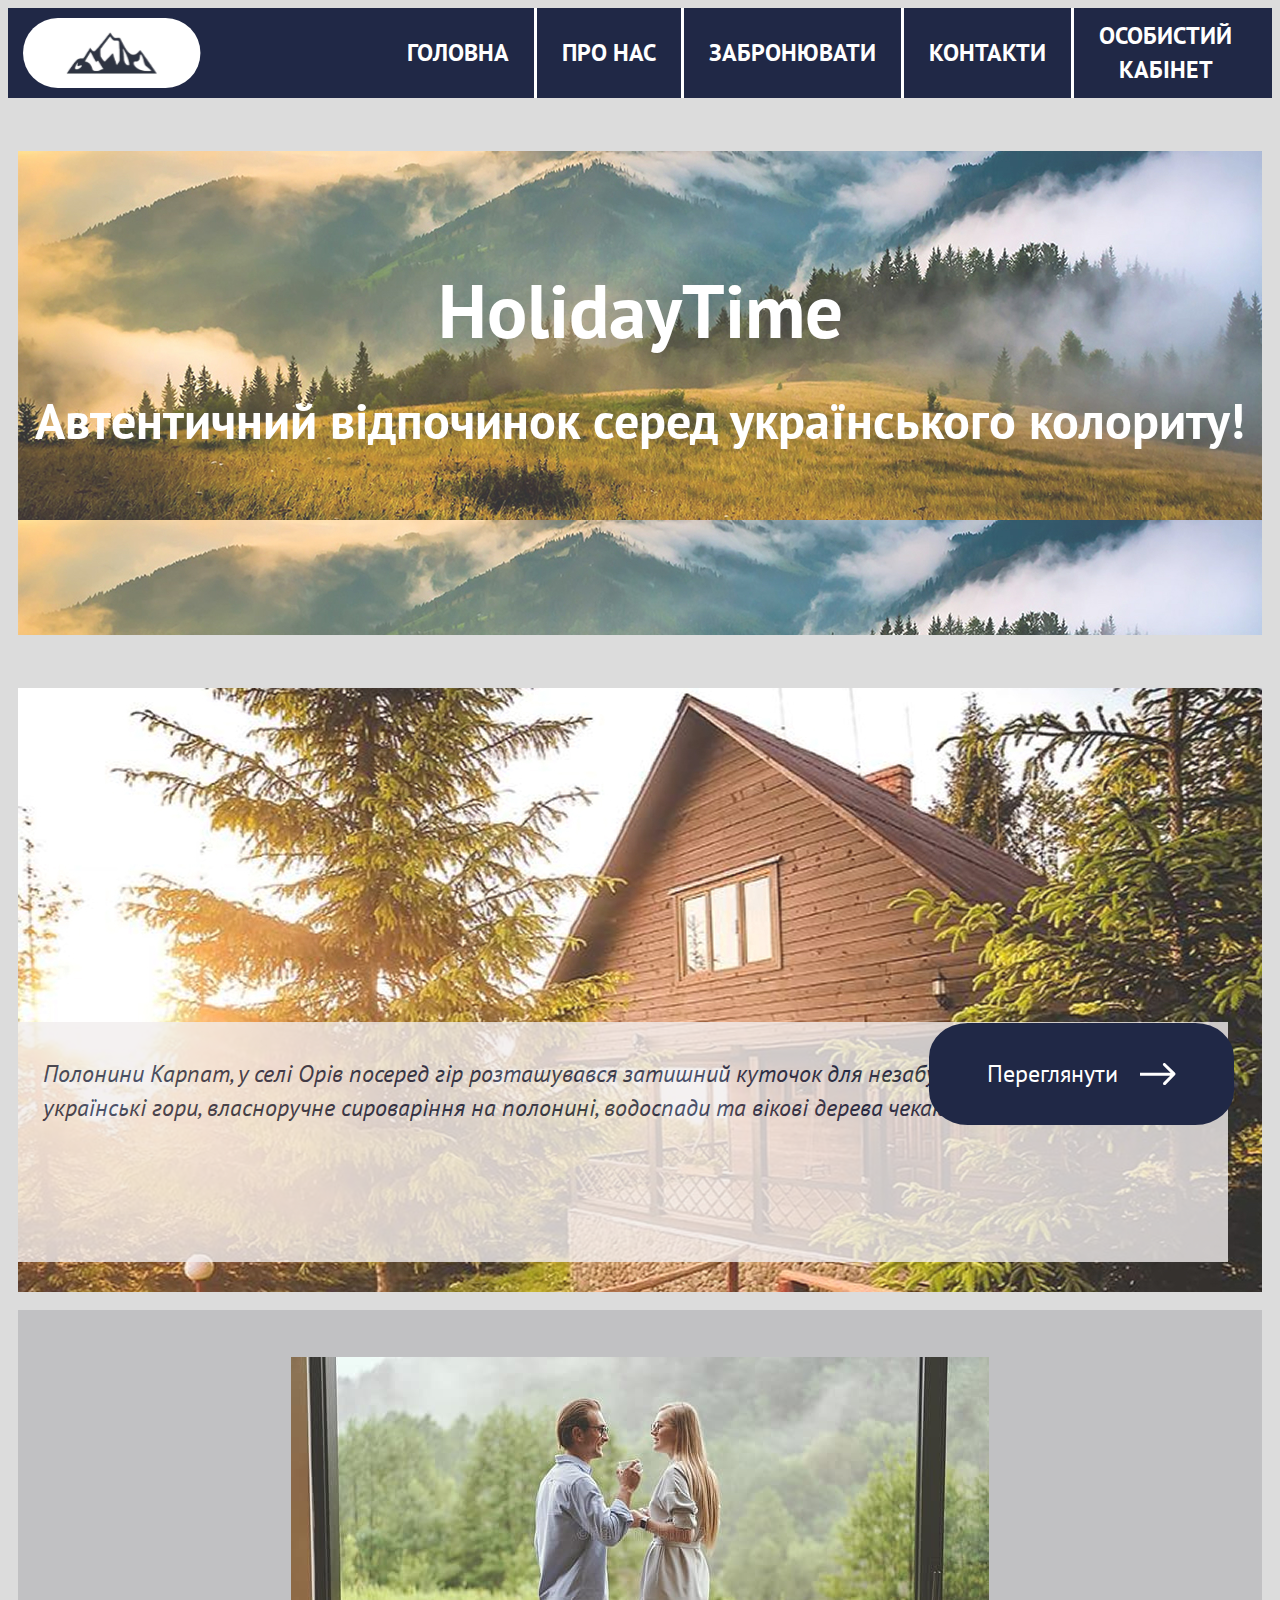
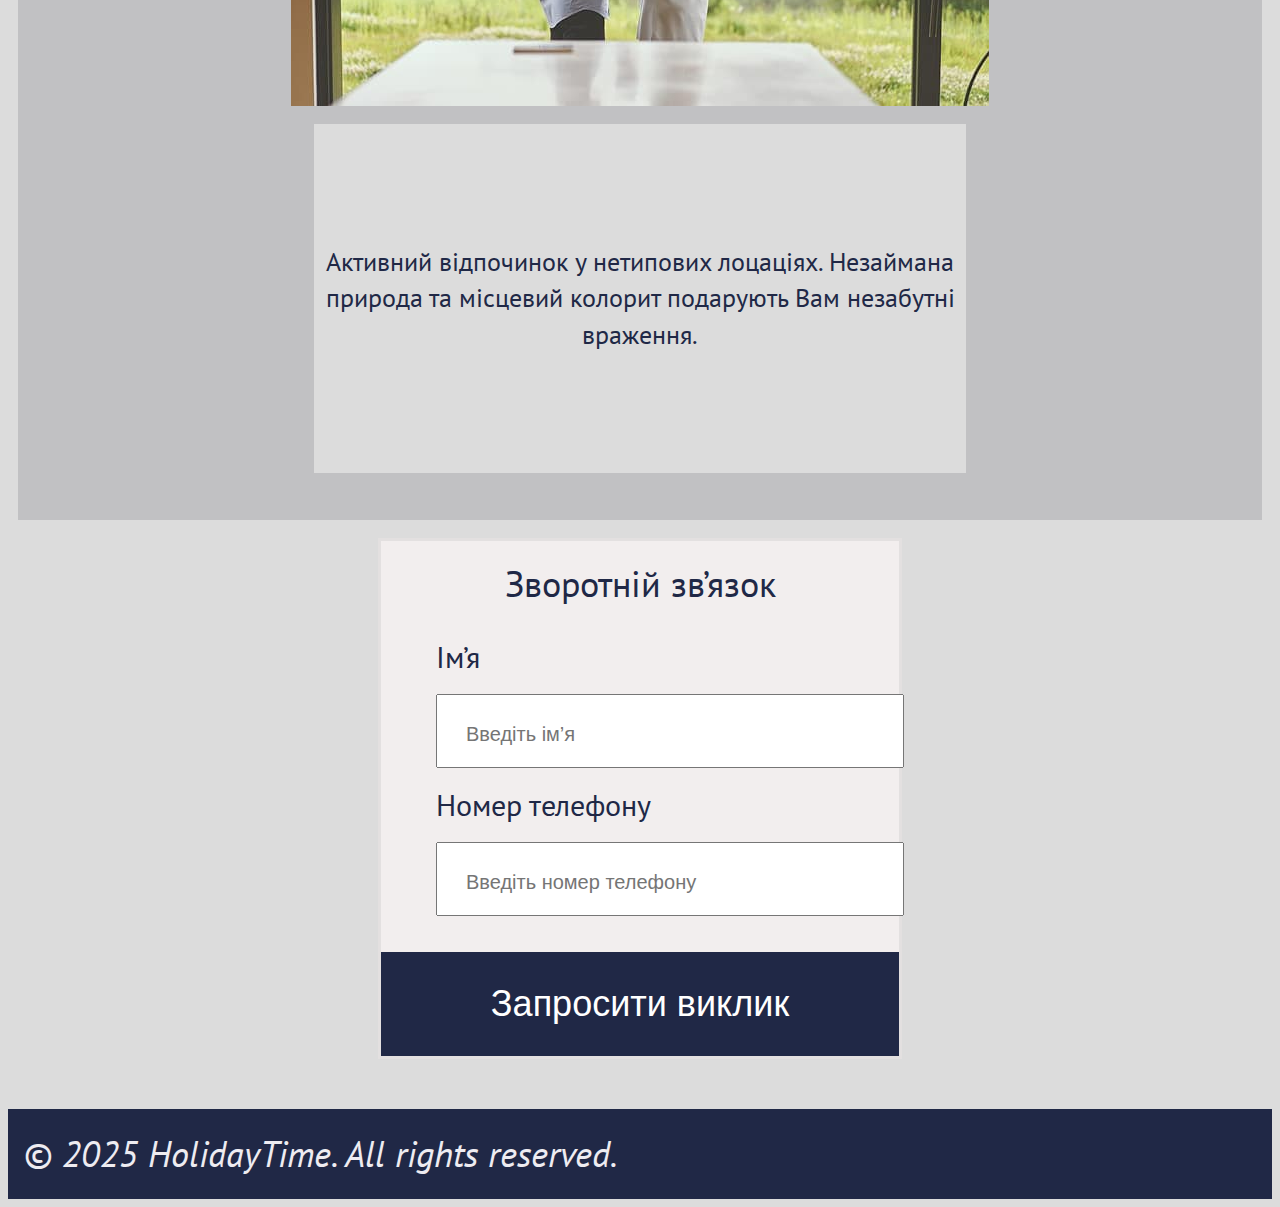
<file: index.html>
<!DOCTYPE html>
<html lang="ua">
  <head>
    <meta charset="UTF-8" />
    <meta name="viewport" content="width=device-width, initial-scale=1.0" />
    <title>Головна</title>
    <link rel="preconnect" href="https://fonts.googleapis.com" />
    <link rel="preconnect" href="https://fonts.gstatic.com" crossorigin />
    <link
      href="https://fonts.googleapis.com/css2?family=PT+Sans:ital,wght@0,400;0,700;1,400;1,700&display=swap"
      rel="stylesheet"
    />
    <link
      rel="stylesheet"
      href="https://cdnjs.cloudflare.com/ajax/libs/modern-normalize/3.0.1/modern-normalize.min.css"
      integrity="sha512-q6WgHqiHlKyOqslT/lgBgodhd03Wp4BEqKeW6nNtlOY4quzyG3VoQKFrieaCeSnuVseNKRGpGeDU3qPmabCANg=="
      crossorigin="anonymous"
      referrerpolicy="no-referrer"
    />
    <link rel="stylesheet" href="./css/style.css" />
  </head>
  <body>
    <header>
      <div class="container container-header">
        <nav class="nav">
          <img
            src="./images/logo.svg"
            alt="логотип компанії"
            width="178"
            id="logo"
          />
          <ul class="site-nav list">
            <li><a href="./index.html" class="link">Головна</a></li>
            <li><a href="./about-us.html" class="link">Про нас</a></li>
            <li><a href="./search-house.html" class="link">Забронювати</a></li>
            <li><a href="./contacts.html" class="link">Контакти</a></li>
            <li>
              <a href="" class="link">Особистий<br />кабінет</a>
            </li>
          </ul>
        </nav>
      </div>
    </header>
    <main>
      <div class="container">
        <section class="hero">
          <h1 class="hero-title">HolidayTime</h1>
          <p class="hero-text">
            Автентичний відпочинок серед українського колориту!
          </p>
        </section>
      </div>
      <div class="container">
        <section class="our-houses">
          <h2 class="our-houses-title visually-hidden">Наші будинки</h2>
          <div class="our-houses-wrap">
            <a href="" class="our-houses-link button">Переглянути</a>
            <p class="our-houses-text">
              Полонини Карпат, у селі Орів посеред гір розташувався затишний
              куточок для незабутніх вражень. Справжні українські гори,
              власноручне сироваріння на полонині, водоспади та вікові дерева
              чекають на Вас.
            </p>
          </div>
        </section>
      </div>
      <div class="container">
        <section class="our-proposals">
          <h2 class="our-proposals-title visually-hidden">Наші пропозиції</h2>
          <img
            src="./images/recreation.jpg"
            alt="Активний відпочинок у нетипових лоцаціях"
            width="698"
            class="our-proposals-img"
          />
          <div class="our-proposals-description">
            <p>
              Активний відпочинок у нетипових лоцаціях. Незаймана природа та
              місцевий колорит подарують Вам незабутні враження.
            </p>
          </div>
        </section>
      </div>
      <form class="js-speaker-form feedback-form">
        <h2 class="form-title">Зворотній зв’язок</h2>
        <div class="form-field">
          <label for="name" class="form-label">Ім’я</label>
          <input
            type="text"
            name="name"
            id="name"
            placeholder="Введіть ім’я"
            class="form-input"
            autocomplete="name"
            required
          />
        </div>
        <div class="form-field">
          <label for="phone" class="form-label">Номер телефону</label>
          <input
            type="tel"
            name="phone"
            id="phone"
            placeholder="Введіть номер телефону"
            pattern="[0-9]{10,12}"
            class="form-input"
            autocomplete="tel"
            required
          />
        </div>
        <button type="submit" class="button feedback-submit">
          Запросити виклик
        </button>
      </form>
    </main>
    <footer>
      <div class="container container-header">
        <p class="copyright">&copy 2025 HolidayTime. All rights reserved.</p>
      </div>
    </footer>

    <script>
      (() => {
        document
          .querySelector(".js-speaker-form")
          .addEventListener("submit", (e) => {
            e.preventDefault();

            new FormData(e.currentTarget).forEach((value, name) =>
              console.log(`${name}: ${value}`)
            );
          });
      })();
    </script>
  </body>
</html>
</file>
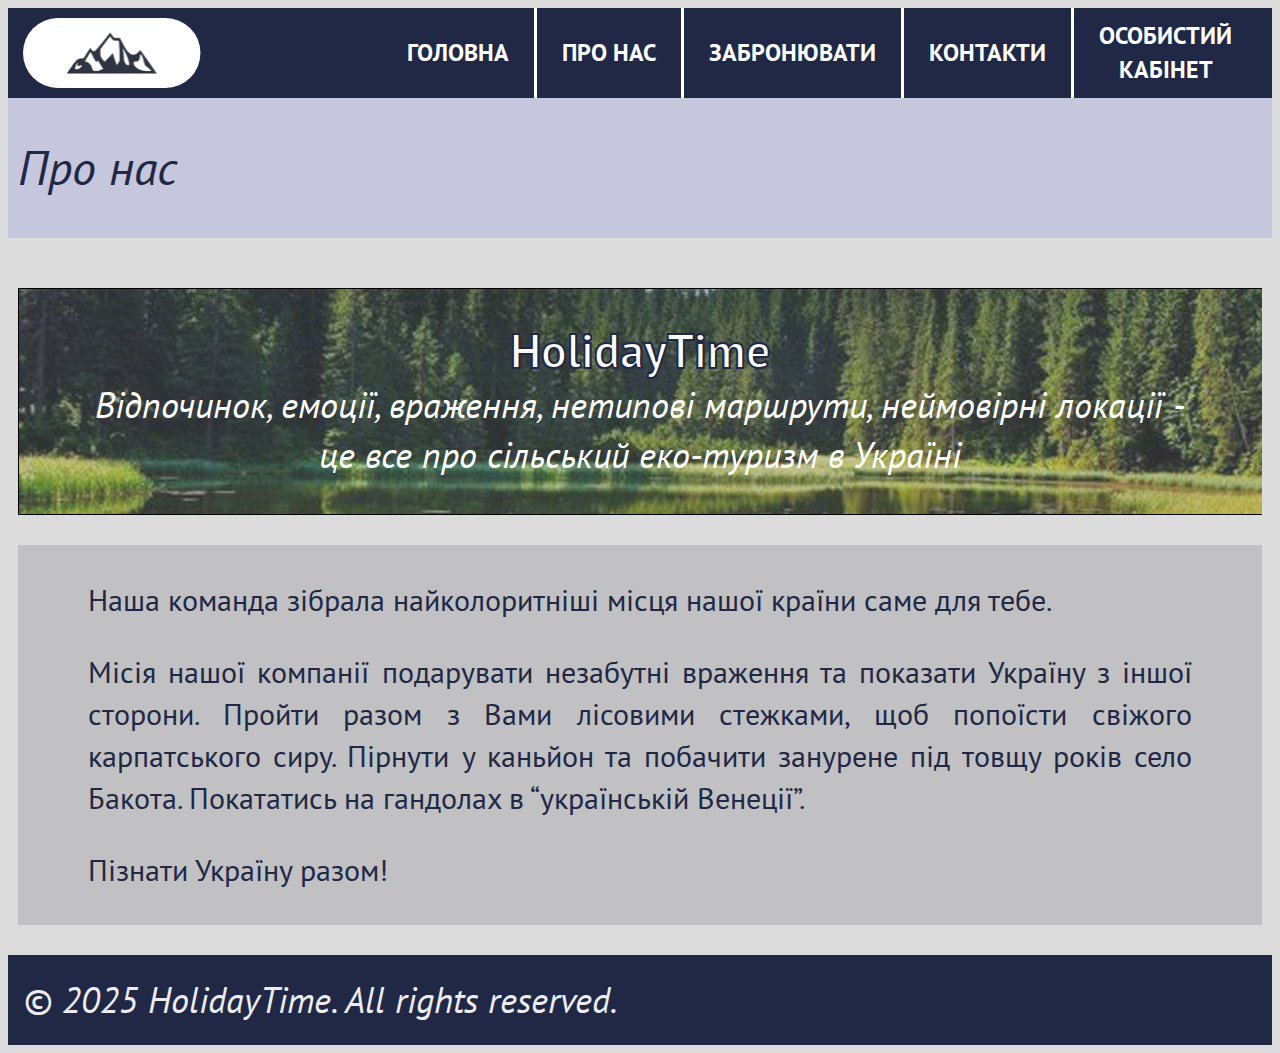
<file: about-us.html>
<!DOCTYPE html>
<html lang="ua">
  <head>
    <meta charset="UTF-8" />
    <meta name="viewport" content="width=device-width, initial-scale=1.0" />
    <title>Про нас</title>
    <link rel="preconnect" href="https://fonts.googleapis.com" />
    <link rel="preconnect" href="https://fonts.gstatic.com" crossorigin />
    <link
      href="https://fonts.googleapis.com/css2?family=PT+Sans:ital,wght@0,400;0,700;1,400;1,700&display=swap"
      rel="stylesheet"
    />
    <link
      rel="stylesheet"
      href="https://cdnjs.cloudflare.com/ajax/libs/modern-normalize/3.0.1/modern-normalize.min.css"
      integrity="sha512-q6WgHqiHlKyOqslT/lgBgodhd03Wp4BEqKeW6nNtlOY4quzyG3VoQKFrieaCeSnuVseNKRGpGeDU3qPmabCANg=="
      crossorigin="anonymous"
      referrerpolicy="no-referrer"
    />
    <link rel="stylesheet" href="./css/style.css" />
  </head>
  <body>
    <header>
      <div class="container container-header">
        <nav class="nav">
          <img
            src="./images/logo.svg"
            alt="логотип компанії"
            width="178"
            id="logo"
          />
          <ul class="site-nav list">
            <li><a href="./index.html" class="link">Головна</a></li>
            <li><a href="./about-us.html" class="link">Про нас</a></li>
            <li><a href="./search-house.html" class="link">Забронювати</a></li>
            <li><a href="./contacts.html" class="link">Контакти</a></li>
            <li>
              <a href="" class="link">Особистий<br />кабінет</a>
            </li>
          </ul>
        </nav>
      </div>
    </header>
    <main>
      <section class="page-header">
        <div class="container">
          <h1 class="page-title">Про нас</h1>
        </div>
      </section>
      <div class="container">
        <section class="our-company">
          <h2 class="our-company-title">HolidayTime</h2>
          <p class="our-company-text">
            Відпочинок, емоції, враження, нетипові маршрути, неймовірні локації
            -<br />це все про сільський еко-туризм в Україні
          </p>
        </section>
      </div>
      <div class="container">
        <section class="about-us">
          <h2 class="about-us-title visually-hidden">Про нас</h2>
          <div class="about-us-description">
            <p class="about-us-text">
              Наша команда зібрала найколоритніші місця нашої країни саме для
              тебе.
            </p>
            <p class="about-us-text">
              Місія нашої компанії подарувати незабутні враження та показати
              Україну з іншої сторони. Пройти разом з Вами лісовими стежками,
              щоб попоїсти свіжого карпатського сиру. Пірнути у каньйон та
              побачити занурене під товщу років село Бакота. Покататись на
              гандолах в “українській Венеції”.
            </p>
            <p class="about-us-text">Пізнати Україну разом!</p>
          </div>
        </section>
      </div>
    </main>
    <footer>
      <div class="container container-header">
        <p class="copyright">&copy 2025 HolidayTime. All rights reserved.</p>
      </div>
    </footer>
  </body>
</html>
</file>
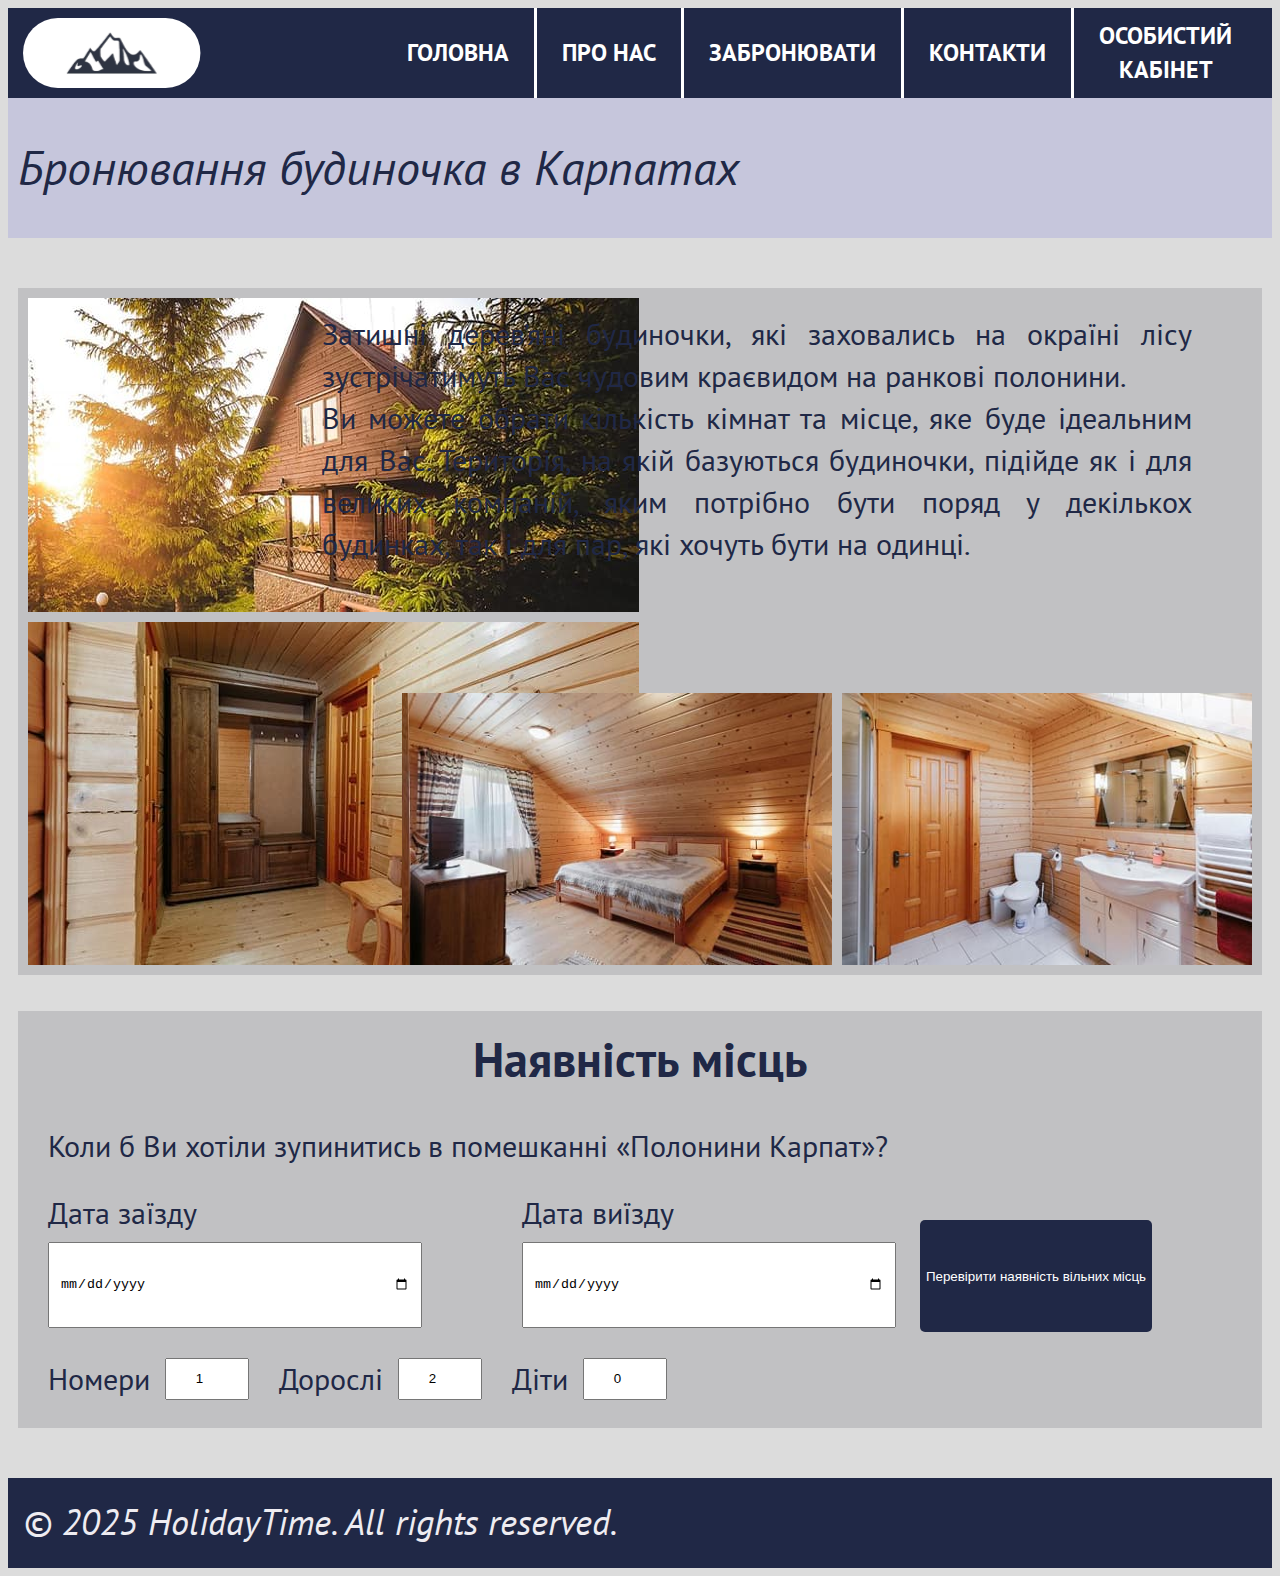
<file: booking-house.html>
<!DOCTYPE html>
    <html lang="ua">
      <head>
        <meta charset="UTF-8" />
        <meta name="viewport" content="width=device-width, initial-scale=1.0" />
        <title>Забронювати будиночок</title>
        <link rel="preconnect" href="https://fonts.googleapis.com" />
        <link rel="preconnect" href="https://fonts.gstatic.com" crossorigin />
        <link
          href="https://fonts.googleapis.com/css2?family=PT+Sans:ital,wght@0,400;0,700;1,400;1,700&display=swap"
          rel="stylesheet"
        />
        <link
          rel="stylesheet"
          href="https://cdnjs.cloudflare.com/ajax/libs/modern-normalize/3.0.1/modern-normalize.min.css"
          integrity="sha512-q6WgHqiHlKyOqslT/lgBgodhd03Wp4BEqKeW6nNtlOY4quzyG3VoQKFrieaCeSnuVseNKRGpGeDU3qPmabCANg=="
          crossorigin="anonymous"
          referrerpolicy="no-referrer"
        />
        <link rel="stylesheet" href="./css/style.css" />
      </head>
      <body>
    <header>
      <div class="container container-header">
        <nav class="nav">
          <img
            src="./images/logo.svg"
            alt="логотип компанії"
            width="178"
            id="logo"
          />
          <ul class="site-nav list">
            <li><a href="./index.html" class="link">Головна</a></li>
            <li><a href="./about-us.html" class="link">Про нас</a></li>
            <li><a href="./search-house.html" class="link">Забронювати</a></li>
            <li><a href="./contacts.html" class="link">Контакти</a></li>
            <li>
              <a href="" class="link">Особистий<br />кабінет</a>
            </li>
          </ul>
        </nav>
      </div>
    </header>
    <main>
      <section class="page-header">
        <div class="container">
          <h1 class="page-title">Бронювання будиночка в Карпатах </h1>
        </div>
      </section>
      <div class="container">
        <section class='house'>
          <h2 class="visually-hidden">Детальний опис будинку</h2>
         <div class="house-group-1">
           <img src="./images/photo-house-1.jpg" alt="photo-house-1" width="611">
          <img src="./images/photo-house-2.jpg" alt="photo-house-2" width="611">
         </div>
         <div class="house-group-2">
           <img src="./images/photo-house-3.jpg" alt="photo-house-3" width="430px">
          <img src="./images/photo-house-4.jpg" alt="photo-house-4" width="410px">
         </div>
          <div class="about-us-description house-description-group">
          <p >Затишні дерев’яні будиночки, які заховались на окраїні лісу зустрічатимуть Вас чудовим краєвидом на ранкові полонини.</p>
            <p>Ви можете обрати кількість кімнат та місце, яке буде ідеальним для Вас. Територія, на якій базуються будиночки, підійде як і для великих компаній, яким потрібно бути поряд у декількох будинках, так і для пар, які хочуть бути на одинці.</p>
            </div>
        </section>
      </div>
      <div class="container">
        <section class="booking">
          <h2 class="booking-title">Наявність місць</h2>
            <form class="booking__form">
  <p class="booking-description">
    Коли б Ви хотіли зупинитись в помешканні «Полонини Карпат»?
  </p>

   <div class="form-date">
     <!-- Дата заїзду -->
    <div class="booking__field">
      <label for="checkin">Дата заїзду</label>
      <input type="date" id="checkin" name="checkin">
    </div>

    <!-- Дата виїзду -->
    <div class="booking__field">
      <label for="checkout">Дата виїзду</label>
      <input type="date" id="checkout" name="checkout">
    </div>
   </div>

    <!-- Номери -->
  <div class="form-cout">
      <div class="booking__field">
      <label for="rooms">Номери</label>
      <input type="number" id="rooms" name="rooms" min="1" value="1">
    </div>

    <!-- Дорослі -->
    <div class="booking__field">
      <label for="adults">Дорослі</label>
      <input type="number" id="adults" name="adults" min="1" value="2">
    </div>

    <!-- Діти -->
    <div class="booking__field">
      <label for="children">Діти</label>
      <input type="number" id="children" name="children" min="0" value="0">
    </div>
  </div>

    <!-- Кнопка -->
    <button type="submit" class="booking__submit">
      Перевірити наявність вільних місць
    </button>

  </form>
        </section>
      </div>
    </main>
    <footer>
      <div class="container container-header">
        <p class="copyright">&copy 2025 HolidayTime. All rights reserved.</p>
      </div>
    </footer>
  </body>
    </html>
  </body>
</html>
</file>
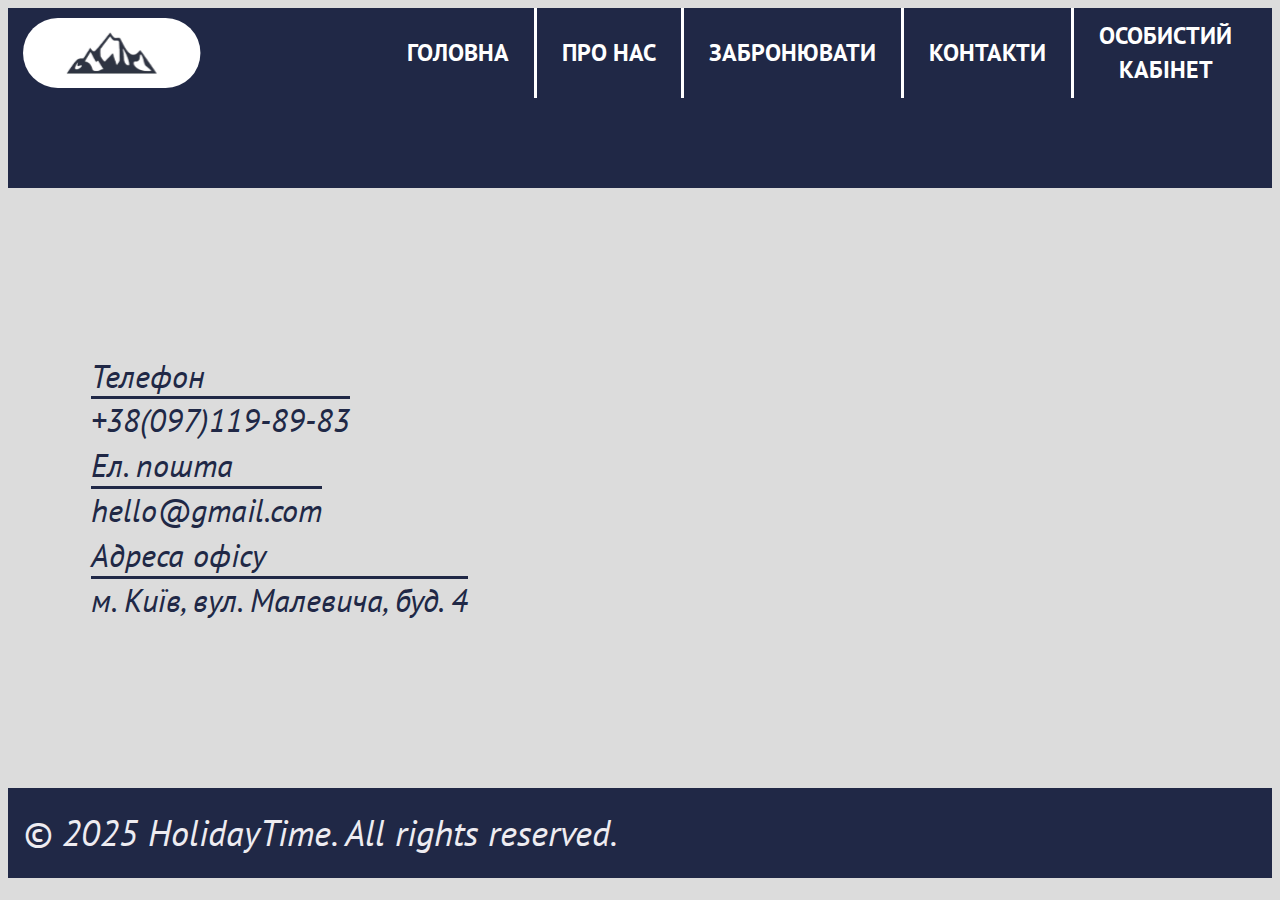
<file: contacts.html>
<!DOCTYPE html>
<html lang="ua">
  <head>
    <meta charset="UTF-8" />
    <meta name="viewport" content="width=device-width, initial-scale=1.0" />
    <title>Контакти</title>
    <link rel="preconnect" href="https://fonts.googleapis.com" />
    <link rel="preconnect" href="https://fonts.gstatic.com" crossorigin />
    <link
      href="https://fonts.googleapis.com/css2?family=PT+Sans:ital,wght@0,400;0,700;1,400;1,700&display=swap"
      rel="stylesheet"
    />
    <link
      rel="stylesheet"
      href="https://cdnjs.cloudflare.com/ajax/libs/modern-normalize/3.0.1/modern-normalize.min.css"
      integrity="sha512-q6WgHqiHlKyOqslT/lgBgodhd03Wp4BEqKeW6nNtlOY4quzyG3VoQKFrieaCeSnuVseNKRGpGeDU3qPmabCANg=="
      crossorigin="anonymous"
      referrerpolicy="no-referrer"
    />
    <link rel="stylesheet" href="./css/style.css" />
  </head>
  <body>
    <header>
      <div class="container container-header">
        <nav class="nav">
        <img
          src="./images/logo.svg"
          alt="логотип компанії"
          width="178"
          id="logo"
        />
        <ul class="site-nav list">
          <li><a href="./index.html" class="link">Головна</a></li>
          <li><a href="./about-us.html" class="link">Про нас</a></li>
          <li><a href="./search-house.html" class="link">Забронювати</a></li>
          <li><a href="./contacts.html" class="link">Контакти</a></li>
          <li><a href="" class="link">Особистий<br>кабінет</a></li>
        </ul>
      </nav>
      </div>
    </header>
    <main>
      <header class="header-main header-main-contact">
        <div class="container">
                  <h1 class="page-title">Контакти</h1>

        </div>
      </header>
      <div class="contact-container container">
        <address>
        <ul class="contact-page list">
          <li class="address">
            <p>Телефон</p>
            <a href="tel:+38(097)119-89-83" class="link">+38(097)119-89-83</a>
          </li>
          <li class="address">
            <p>Ел. пошта</p>
            <a href="mailto:hello@gmail.com" class="link">hello@gmail.com</a>
          </li>
          <li class="address">
            <p>Адреса офісу</p>
            <a
              href="https://www.google.com/maps/place/%D0%B2%D1%83%D0%BB%D0%B8%D1%86%D1%8F+%D0%9A%D0%B0%D0%B7%D0%B8%D0%BC%D0%B8%D1%80%D0%B0+%D0%9C%D0%B0%D0%BB%D0%B5%D0%B2%D0%B8%D1%87%D0%B0,+4,+%D0%9A%D0%B8%D1%97%D0%B2,+02000/@50.4278234,30.5112028,17z/data=!3m1!4b1!4m5!3m4!1s0x40d4cf1e3ee89c35:0x9004f0857426acae!8m2!3d50.4278234!4d30.5112028?entry=ttu&g_ep=EgoyMDI1MTIwOS4wIKXMDSoKLDEwMDc5MjA2N0gBUAM%3D"
              target="_blank"
              rel="noreferrer noopener"
              class="link"
              >м. Київ, вул. Малевича, буд. 4</a
            >
          </li>
        </ul>
      </address>
      <iframe
        src="https://www.google.com/maps/embed?pb=!1m18!1m12!1m3!1d2541.7127464307805!2d30.5112028!3d50.4278234!2m3!1f0!2f0!3f0!3m2!1i1024!2i768!4f13.1!3m3!1m2!1s0x40d4cf1e3ee89c35%3A0x9004f0857426acae!2z0LLRg9C70LjRhtGPINCa0LDQt9C40LzQuNGA0LAg0JzQsNC70LXQstC40YfQsCwgNCwg0JrQuNGX0LIsIDAyMDAw!5e0!3m2!1sru!2sua!4v1766087507575!5m2!1sru!2sua"
        width="577"
        height="335"
        style="border: 0; border-radius: 20px;"
        allowfullscreen=""
        loading="lazy"
        referrerpolicy="no-referrer-when-downgrade"
      ></iframe>
      </div>
    </main>
    <footer>
      <div class="container container-header">
              <p class="copyright">&copy 2025 HolidayTime. All rights reserved.</p>
      </div>
    </footer>
  </body>
</html>
</file>
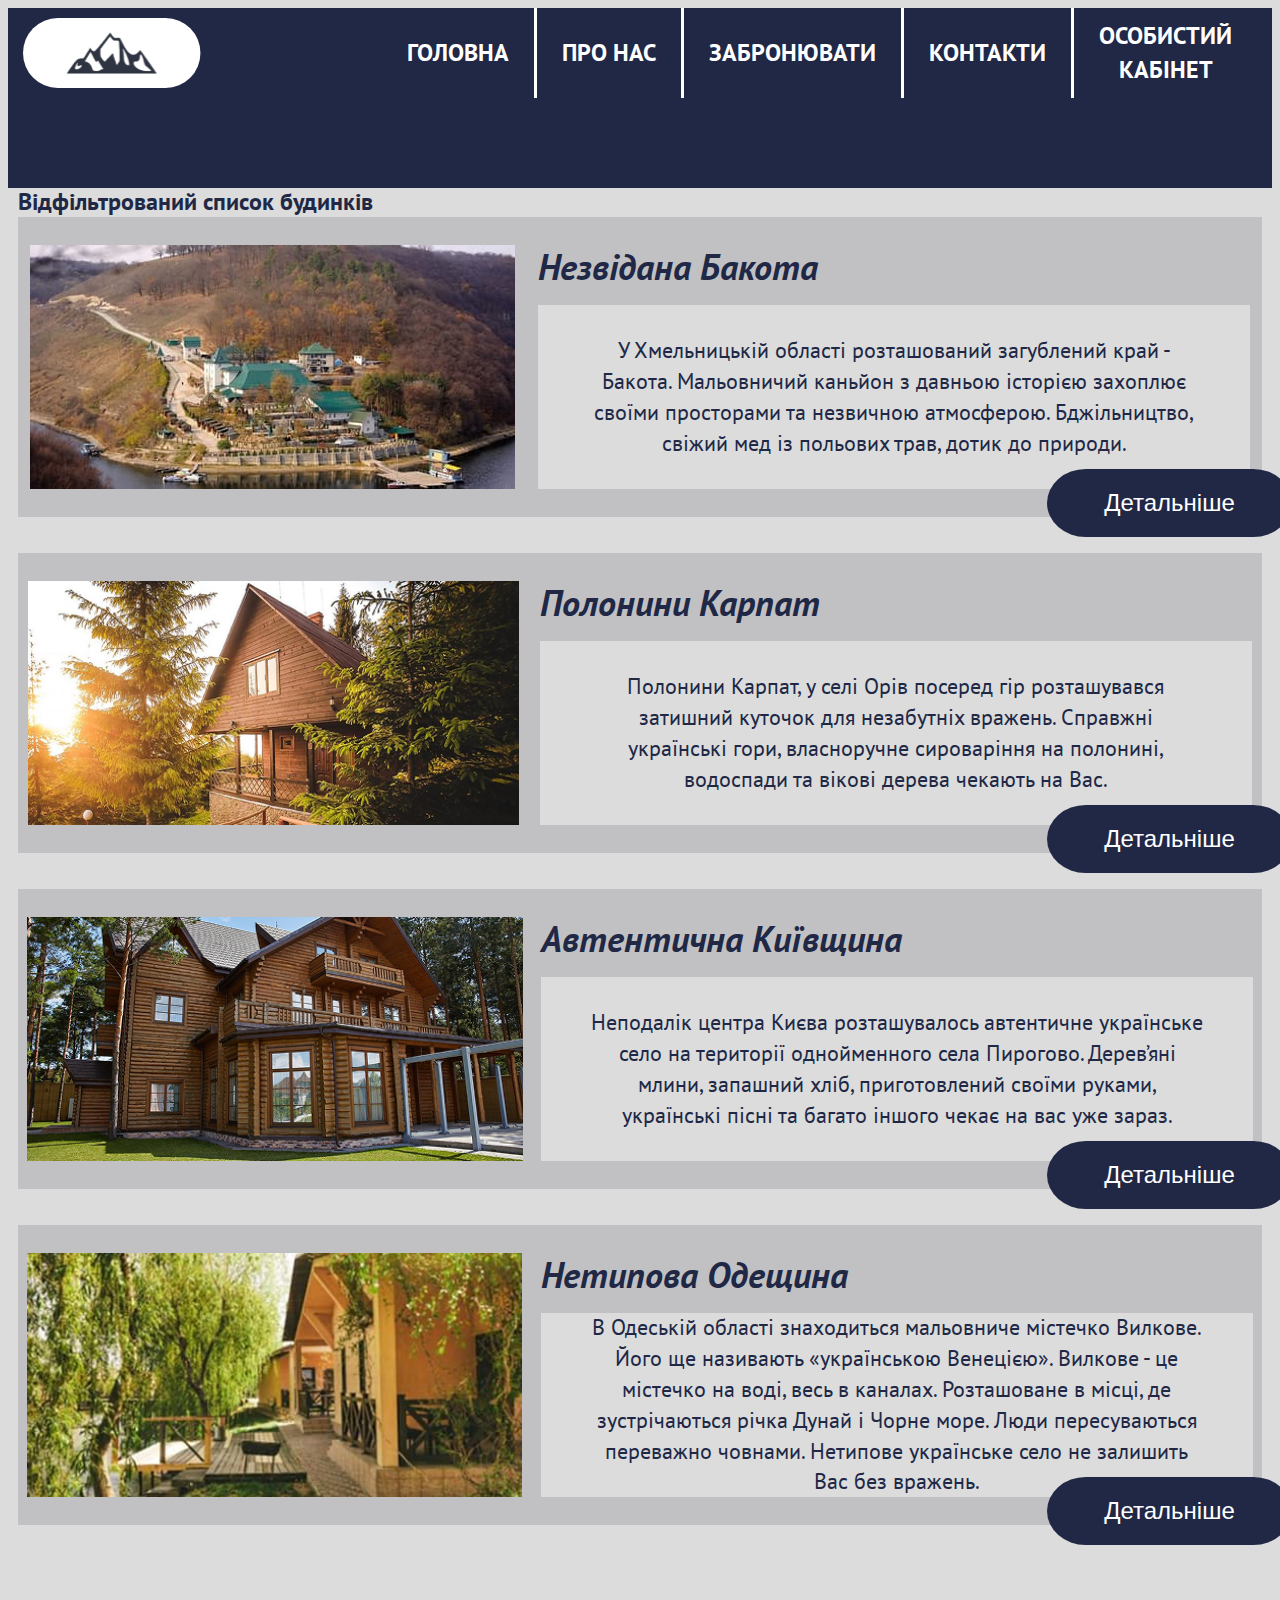
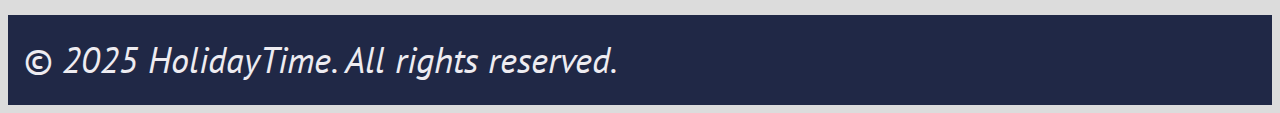
<file: reservation.html>
<html lang="ua">
  <head>
    <meta charset="UTF-8" />
    <meta name="viewport" content="width=device-width, initial-scale=1.0" />
    <title>Забронювати будиночок</title>
    <link rel="preconnect" href="https://fonts.googleapis.com" />
    <link rel="preconnect" href="https://fonts.gstatic.com" crossorigin />
    <link
      href="https://fonts.googleapis.com/css2?family=PT+Sans:ital,wght@0,400;0,700;1,400;1,700&display=swap"
      rel="stylesheet"
    />
    <link
      rel="stylesheet"
      href="https://cdnjs.cloudflare.com/ajax/libs/modern-normalize/3.0.1/modern-normalize.min.css"
      integrity="sha512-q6WgHqiHlKyOqslT/lgBgodhd03Wp4BEqKeW6nNtlOY4quzyG3VoQKFrieaCeSnuVseNKRGpGeDU3qPmabCANg=="
      crossorigin="anonymous"
      referrerpolicy="no-referrer"
    />
    <link rel="stylesheet" href="./css/style.css" />
  </head>
  <body>
    <header>
      <div class="container container-header">
        <nav class="nav">
        <img
          src="./images/logo.svg"
          alt="логотип компанії"
          width="178"
          id="logo"
        />
        <ul class="site-nav list">
          <li><a href="./index.html" class="link">Головна</a></li>
          <li><a href="./about-us.html" class="link">Про нас</a></li>
          <li><a href="./reservation.html" class="link">Забронювати</a></li>
          <li><a href="./contacts.html" class="link">Контакти</a></li>
          <li><a href="" class="link">Особистий<br>кабінет</a></li>
        </ul>
      </nav>
      </div>
    </header>
    <main>
      <header class="header-main">
        <div class="container">
                  <h1 class="page-title">Забронювати будиночок</h1>
        </div>
      </header>
      <div class="container">
        <section class="find-houses">
        <h2 class="find-houses-title none">Відфільтрований список будинків</h2>
        <ul class="list-houses list">
          <li class="item">
            <img
              src="./images/bakota.jpg"
              alt="Незвідана Бакота"
              class="house-photo"
            />
            <div class="card">
              <h3 class="house-title">Незвідана Бакота</h3>
              <div class="house-description">
                <p class="house-text">
                У Хмельницькій області розташований загублений край - Бакота.
                Мальовничий каньйон з давньою історією захоплює своїми
                просторами та незвичною атмосферою. Бджільництво, свіжий мед із
                польових трав, дотик до природи.
              </p>
              </div>
            </div>
            <button type="button" class="btn-more-details button">Детальніше</button>
          </li>
          <li class="item">
            <img
              src="./images/karpaty.png"
              alt="Полонини Карпат"
              class="house-photo"
            />
            <div class="card">
              <h3 class="house-title">Полонини Карпат</h3>
              <div class="house-description">
            <p class="house-text">
              Полонини Карпат, у селі Орів посеред гір розташувався затишний
              куточок для незабутніх вражень. Справжні українські гори,
              власноручне сироваріння на полонині, водоспади та вікові дерева
              чекають на Вас.
            </p>
            </div>
            </div>
            <button type="button" class="btn-more-details button">Детальніше</button>
          </li>
          <li class="item">
            <img
              src="./images/kiev.jpg"
              alt="Автентична Київщина"
              class="house-photo"
            />
           <div class="card">
             <h3 class="house-title">Автентична Київщина</h3>
              <div class="house-description">
            <p class="house-text">
              Неподалік центра Києва розташувалось автентичне українське село на
              території однойменного села Пирогово. Дерев’яні млини, запашний
              хліб, приготовлений своїми руками, українські пісні та багато
              іншого чекає на вас уже зараз.
            </p>
           </div>
           </div>
            <button type="button" class="btn-more-details button">Детальніше</button>
          </li>
          <li class="item">
            <img
              src="./images/odesa.jpg"
              alt="Нетипова Одещина"
              class="house-photo"
            />
           <div class="card">
             <h3 class="house-title">Нетипова Одещина</h3>
              <div class="house-description">
            <p class="house-text">
              В Одеській області знаходиться мальовниче містечко Вилкове. Його
              ще називають «українською Венецією». Вилкове - це містечко на
              воді, весь в каналах. Розташоване в місці, де зустрічаються річка
              Дунай і Чорне море. Люди пересуваються переважно човнами. Нетипове
              українське село не залишить Вас без вражень.
            </p>
           </div>
           </div>
            <button type="button" class="btn-more-details button">Детальніше</button>
          </li>
        </ul>
      </section>
      </div>
    </main>
   <footer>
      <div class="container container-header">
              <p class="copyright">&copy 2025 HolidayTime. All rights reserved.</p>
      </div>
    </footer>
  </body>
</html>
</file>
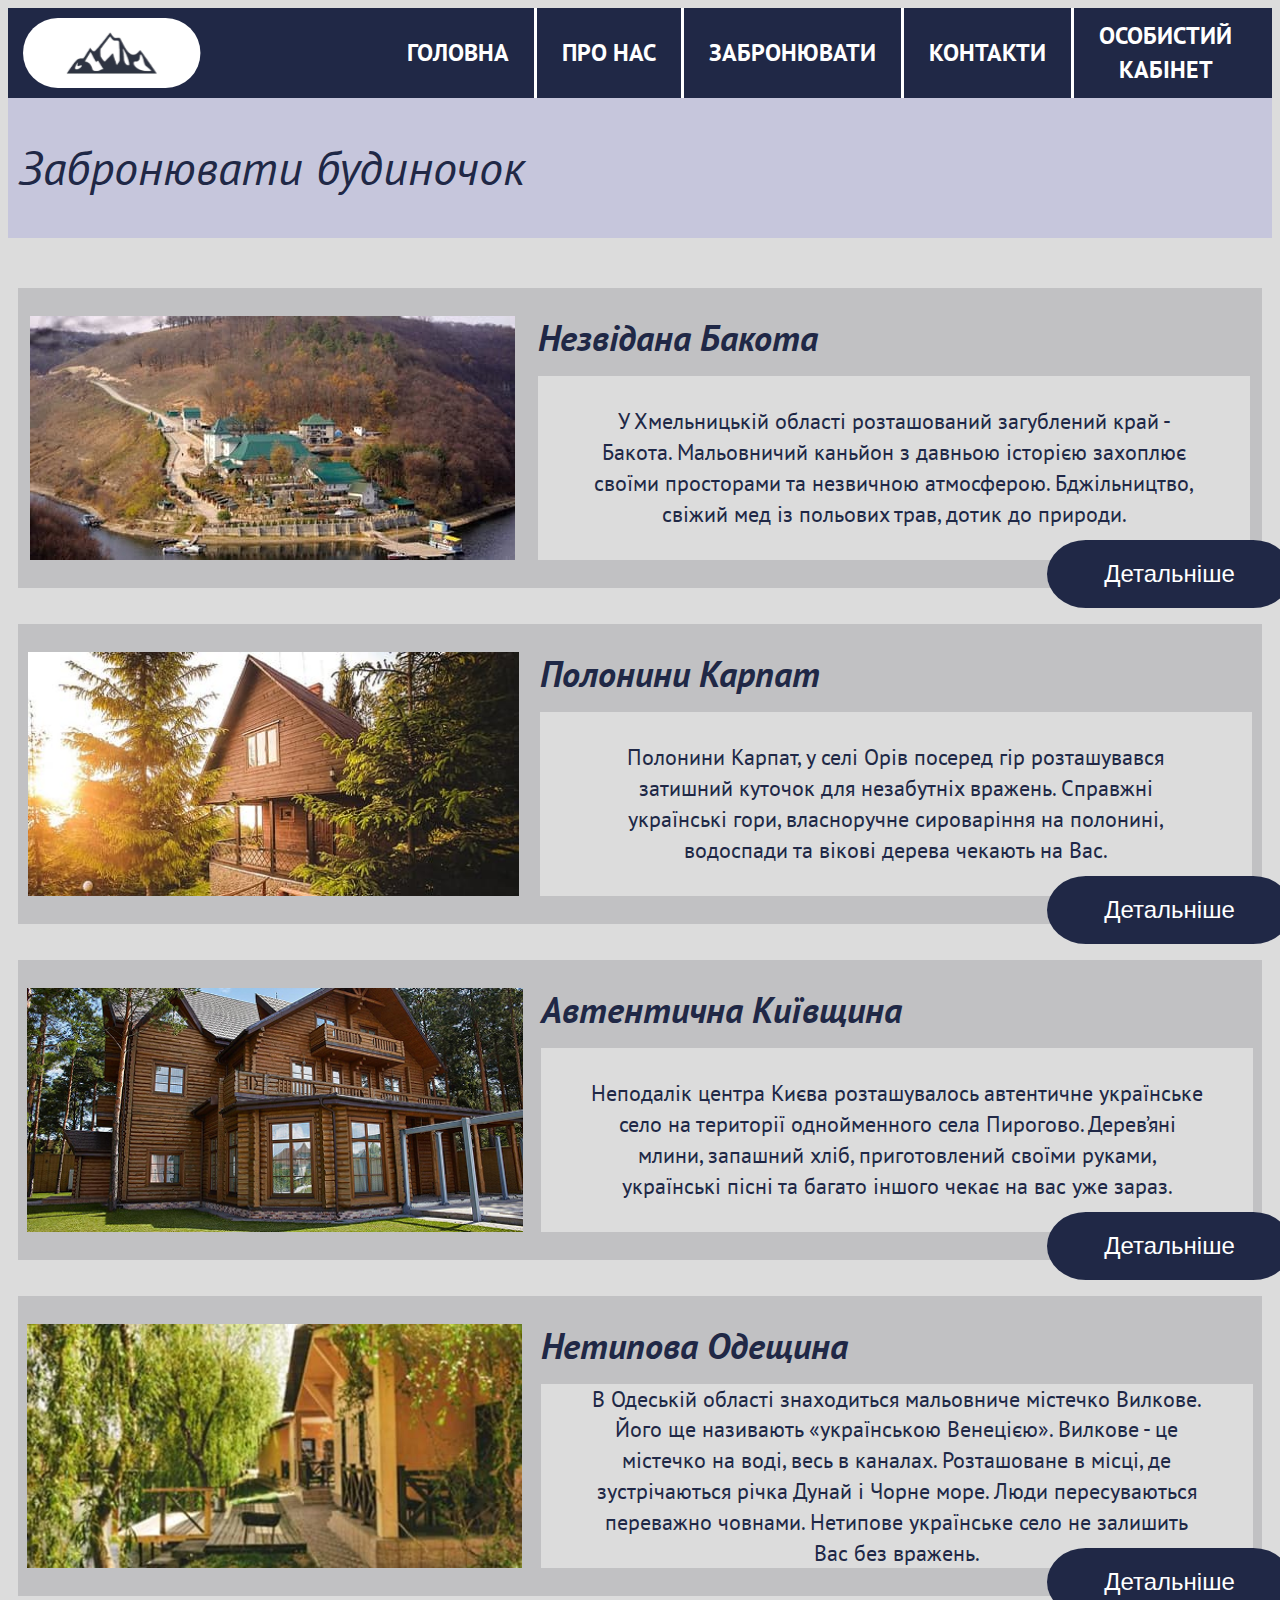
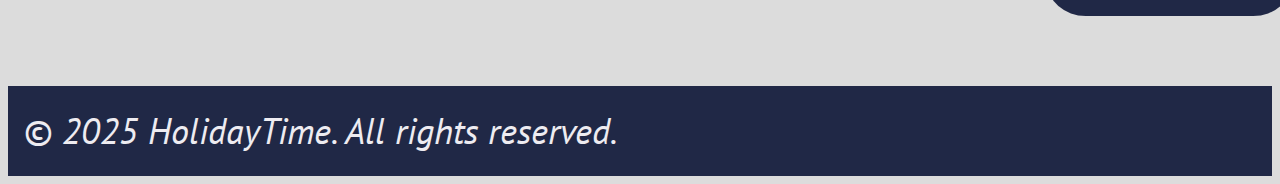
<file: search-house.html>
<html lang="ua">
  <head>
    <meta charset="UTF-8" />
    <meta name="viewport" content="width=device-width, initial-scale=1.0" />
    <title>Пошук будиночка</title>
    <link rel="preconnect" href="https://fonts.googleapis.com" />
    <link rel="preconnect" href="https://fonts.gstatic.com" crossorigin />
    <link
      href="https://fonts.googleapis.com/css2?family=PT+Sans:ital,wght@0,400;0,700;1,400;1,700&display=swap"
      rel="stylesheet"
    />
    <link
      rel="stylesheet"
      href="https://cdnjs.cloudflare.com/ajax/libs/modern-normalize/3.0.1/modern-normalize.min.css"
      integrity="sha512-q6WgHqiHlKyOqslT/lgBgodhd03Wp4BEqKeW6nNtlOY4quzyG3VoQKFrieaCeSnuVseNKRGpGeDU3qPmabCANg=="
      crossorigin="anonymous"
      referrerpolicy="no-referrer"
    />
    <link rel="stylesheet" href="./css/style.css" />
  </head>
  <body>
    <header>
      <div class="container container-header">
        <nav class="nav">
        <img
          src="./images/logo.svg"
          alt="логотип компанії"
          width="178"
          id="logo"
        />
        <ul class="site-nav list">
          <li><a href="./index.html" class="link">Головна</a></li>
          <li><a href="./about-us.html" class="link">Про нас</a></li>
          <li><a href="./search-house.html" class="link">Забронювати</a></li>
          <li><a href="./contacts.html" class="link">Контакти</a></li>
          <li><a href="" class="link">Особистий<br>кабінет</a></li>
        </ul>
      </nav>
      </div>
    </header>
    <main>
      <section class="page-header">
        <div class="container">
                  <h1 class="page-title">Забронювати будиночок</h1>
        </div>
      </section>
      <div class="container">
        <section class="find-houses">
        <h2 class="find-houses-title visually-hidden">Відфільтрований список будинків</h2>
        <ul class="list-houses list">
          <li class="item">
            <img
              src="./images/bakota.jpg"
              alt="Незвідана Бакота"
              class="house-photo"
            />
            <div class="card">
              <h3 class="house-title">Незвідана Бакота</h3>
              <div class="house-description">
                <p class="house-text">
                У Хмельницькій області розташований загублений край - Бакота.
                Мальовничий каньйон з давньою історією захоплює своїми
                просторами та незвичною атмосферою. Бджільництво, свіжий мед із
                польових трав, дотик до природи.
              </p>
              </div>
            </div>
            <button type="button" class="btn-more-details button">Детальніше</button>
          </li>
          <li class="item">
            <img
              src="./images/karpaty.jpg"
              alt="Полонини Карпат"
              class="house-photo"
            />
            <div class="card">
              <h3 class="house-title">Полонини Карпат</h3>
              <div class="house-description">
            <p class="house-text">
              Полонини Карпат, у селі Орів посеред гір розташувався затишний
              куточок для незабутніх вражень. Справжні українські гори,
              власноручне сироваріння на полонині, водоспади та вікові дерева
              чекають на Вас.
            </p>
            </div>
            </div>
            <button type="button" class="btn-more-details button">Детальніше</button>
          </li>
          <li class="item">
            <img
              src="./images/kiev.jpg"
              alt="Автентична Київщина"
              class="house-photo"
            />
           <div class="card">
             <h3 class="house-title">Автентична Київщина</h3>
              <div class="house-description">
            <p class="house-text">
              Неподалік центра Києва розташувалось автентичне українське село на
              території однойменного села Пирогово. Дерев’яні млини, запашний
              хліб, приготовлений своїми руками, українські пісні та багато
              іншого чекає на вас уже зараз.
            </p>
           </div>
           </div>
            <button type="button" class="btn-more-details button">Детальніше</button>
          </li>
          <li class="item">
            <img
              src="./images/odesa.jpg"
              alt="Нетипова Одещина"
              class="house-photo"
            />
           <div class="card">
             <h3 class="house-title">Нетипова Одещина</h3>
              <div class="house-description">
            <p class="house-text">
              В Одеській області знаходиться мальовниче містечко Вилкове. Його
              ще називають «українською Венецією». Вилкове - це містечко на
              воді, весь в каналах. Розташоване в місці, де зустрічаються річка
              Дунай і Чорне море. Люди пересуваються переважно човнами. Нетипове
              українське село не залишить Вас без вражень.
            </p>
           </div>
           </div>
            <button type="button" class="btn-more-details button">Детальніше</button>
          </li>
        </ul>
      </section>
      </div>
    </main>
   <footer>
      <div class="container container-header">
              <p class="copyright">&copy 2025 HolidayTime. All rights reserved.</p>
      </div>
    </footer>
  </body>
</html>
</file>
<file: css/style.css>
:root {
  --font-family: "PT Sans", system-ui, -apple-system, BlinkMacSystemFont,
    "Segoe UI", Roboto, Arial, sans-serif;

  --logo-color: #000000;
  --primary-text-color: #202846;
  --secondary-text-color: #ffffff;
  --text-form-color: #323236;
  --footer-text-color: #eeecf1;
  --header-bg-color: #202846;
  --secondary-header-bg-color: #c6c6dc;
  --page-bg-color: #dcdcdc;
  --section-bg-color: #c1c1c3;
  --form-bg-color: #f2eeee;
  --accent-color: #2196f3;
}

body {
  font-family: var(--font-family);
  font-weight: 400;
  color: #202846;
  background-color: var(--page-bg-color);
  line-height: 1.4;
}

h1,
h2,
h3,
h4,
h5,
h6 {
  margin: 0;
  line-height: 1.2;
}

p {
  margin: 0;
}

img {
  display: block;
  max-width: 100%;
  height: auto;
}

.list {
  list-style: none;
}

.container {
  max-width: 1510px;
  padding-left: 10px;
  padding-right: 10px;
  margin-left: auto;
  margin-right: auto;
}

.container-header {
  display: flex;
  align-items: center;
  height: 100%;
  padding-left: 15px;
  padding-right: 15px;
}

/* прибираємо зайвий заголовок з головної сторінки */
.visually-hidden {
  position: absolute;
  width: 1px;
  height: 1px;
  margin: -1px;
  border: 0;
  padding: 0;

  white-space: nowrap;
  clip-path: inset(100%);
  clip: rect(0 0 0 0);
  overflow: hidden;
}

ul {
  margin: 0;
  padding: 0;
}

section {
  background-color: var(--section-bg-color);
}

.container-header {
  max-width: 1640px;
}

header,
footer {
  width: 100%;
  height: 90px;
  background-color: var(--header-bg-color);
}

footer {
  font-style: italic;
  font-size: 36px;
  color: var(--footer-text-color);
}

/* HEADER */

.nav {
  display: flex;
  justify-content: space-between;
  align-items: center;
  width: 100%;
  min-height: 90px;
}

.site-nav {
  display: flex;
  align-items: center;
  height: 90px;
}

.site-nav .link {
  display: flex;
  align-items: center;
  justify-content: center;
  height: 90px;
  padding: 0 25px;

  color: var(--secondary-text-color);
  font-weight: 700;
  font-size: 24px;
  text-align: center;
  text-transform: uppercase;
  text-decoration: none;

  transition: background-color 250ms ease, color 250ms ease;
}

.site-nav .link:hover,
.site-nav .link:focus {
  color: #000000;
  background-color: var(--accent-color);
}

.site-nav li {
  min-width: auto;
  border-right: 3px solid var(--secondary-text-color);
}

.site-nav li:last-child {
  border: none;
}

.hero {
  min-height: 369px;
  margin-top: 53px;
  margin-bottom: 53px;
  padding-top: 115px;

  background-image: url("../images/hero.jpg");
}

.hero-title {
  margin-bottom: 30px;

  font-size: 75px;
  text-align: center;
  color: var(--secondary-text-color);
}

.hero-text {
  font-weight: 700;
  font-size: 50px;
  text-align: center;
  color: var(--secondary-text-color);
}

.our-houses {
  position: relative;
  min-height: 604px;
  margin-bottom: 18px;

  background-image: url("../images/house-1.jpg");
}

.our-houses-text {
  position: absolute;
  left: 0;
  bottom: 30px;
  display: inline-block;
  max-width: 1160px;
  min-height: 170px;
  padding: 35px 25px;

  font-style: italic;
  font-size: 24px;
  background-color: var(--form-bg-color);

  opacity: 0.8;
}

.our-houses-link {
  position: absolute;
  left: 911px;
  bottom: 167px;

  z-index: 1;
}

.our-houses-link::after {
  content: "";
  width: 36px;
  height: 22px;
  margin-left: 22px;
  background-image: url("../images/arrow.svg");
}

.button {
  display: inline-flex;
  justify-content: center;
  align-items: center;
  min-width: 245px;
  height: 68px;
  padding: 17px 30px;

  background-color: var(--header-bg-color);

  font-size: 24px;
  text-decoration: none;
  color: var(--secondary-text-color);

  border: none;
  border-radius: 38.72px / 34px;
}

.our-proposals {
  display: flex;
  flex-wrap: wrap;
  justify-content: space-around;
  gap: 18px;
  margin-bottom: 18px;
  padding-top: 47px;
  padding-bottom: 47px;
  padding-left: 70px;
  padding-right: 70px;
}

.our-proposals-description {
  display: flex;
  justify-content: center;
  align-items: center;
  max-width: 632px;
  min-height: 349px;
  padding-left: 10px;
  padding-right: 10px;

  font-size: 26px;
  text-align: center;
  background-color: var(--page-bg-color);
}

/* form feedback */

.feedback-form {
  display: flex;
  flex-direction: column;
  width: 518px;
  min-height: 481px;
  margin-left: auto;
  margin-right: auto;
  margin-bottom: 50px;
  padding-top: 21px;

  border: 3px solid rgba(170, 170, 170, 0.2);

  background-color: rgba(242, 238, 238, 1);
}

.feedback-form h2,
.form-field {
  padding-inline: 55px;
  /* padding-left: 55px;
  padding-right: 55px; */
}

.form-title {
  font-size: 36px;
  font-weight: 400;
  text-align: center;

  margin-bottom: 31px;
}

.form-field {
  margin-bottom: 16px;
}

.form-field:last-of-type {
  margin-bottom: 36px;
}

.form-label {
  display: block;
  font-size: 30px;
  margin-bottom: 16px;
}

.form-input {
  display: block;
  width: 100%;
  padding-top: 18px;
  padding-bottom: 18px;
  padding-left: 28px;
  padding-right: 28px;
  font-size: 30px;
}

.form-input::placeholder {
  font-size: 20px;
}

.form-input:focus {
  outline: none;
  border: 2px solid var(--accent-color);
}

.feedback-submit {
  width: 100%;
  min-height: 104px;
  margin-top: auto;

  font-size: 36px;

  border-radius: 0;
}

/* about us */

.page-header {
  margin-bottom: 50px;
  min-height: 140px;
  background-color: var(--secondary-header-bg-color);
}

.page-header .container {
  min-height: 140px;
  display: flex;
  align-items: center;
}

.page-title {
  display: inline-block;
  font-style: italic;
  font-weight: 400;
  font-size: 48px;
}

.our-company {
  display: flex;
  flex-direction: column;
  justify-content: center;

  margin-bottom: 30px;
  min-height: 227px;
  background-color: var(--header-bg-color);
  background-image: url("../images/holiday-time.jpg");
}

.our-company-title {
  font-size: 48px;
  text-align: center;
  color: var(--secondary-text-color);
  -webkit-text-stroke: 2px var(--primary-text-color);
}

.our-company-text {
  font-style: italic;
  font-size: 36px;
  text-align: center;
  color: var(--secondary-text-color);
}

.about-us {
  height: 380px;
  margin-bottom: 30px;
}

.about-us-description {
  display: flex;
  flex-direction: column;
  justify-content: center;
  min-height: 100%;
  padding-left: 70px;
  padding-right: 70px;
  font-size: 30px;
  text-align: justify;
}

.about-us-text {
}

.about-us-text:not(:last-child) {
  margin-bottom: 30px;
  margin-top: 0;
}

/* CONTACTS */

.page-header-contact {
  margin-bottom: 0;
}

.contact-container {
  display: flex;
  justify-content: space-around;
  align-items: center;
  min-height: 600px;
}

.address {
  font-size: 32px;
  text-align: left;
  color: var(--primary-text-color);
}

.address .link {
  color: inherit;
  border-top: 3px solid var(--primary-text-color);
  text-decoration: none;
}

/* RESERVETION */

.find-houses {
  background-color: var(--page-bg-color);
  margin-bottom: 90px;
}

.list-houses .item {
  position: relative;
  display: flex;
  justify-content: space-around;
  align-items: center;
  min-height: 300px;
  background-color: var(--section-bg-color);
}

.list-houses .item + .item {
  margin-top: 36px;
}

.btn-more-details {
  position: absolute;
  right: -30px;
  bottom: -20px;

  border: none;

  cursor: pointer;
}

.card {
  width: 712px;
  height: 244px;

  display: flex;
  flex-direction: column;
  justify-content: space-between;
}

.house-title {
  font-style: italic;
  font-size: 36px;
  color: var(--primary-text-color);
}

.house-photo {
  height: 244px;
}

.house-description {
  display: flex;
  align-items: center;
  height: 184px;
  padding-left: 50px;
  padding-right: 50px;
  font-size: 22px;
  text-align: center;
  background-color: var(--page-bg-color);
}

/* BOOKING HOUSE */

.house {
  position: relative;

  min-height: 665px;

  margin-bottom: 36px;
}

.house-group-1 {
  display: flex;
  flex-direction: column;
  padding: 10px;
}

.house-group-1 img:not(:last-child) {
  margin-bottom: 10px;
}

.house-group-2 {
  display: flex;
  position: absolute;
  right: 0;
  bottom: 0;

  padding: 10px;
  margin-left: 10px;
}

.house-group-2 img:last-child {
  margin-left: 10px;
}

.house-description-group {
  position: absolute;
  top: 0;
  right: 0;
  max-width: 870px;
  justify-content: start;
  padding-top: 25px;
}

/* Check Availability */

.booking {
  padding-top: 20px;
  margin-bottom: 50px;
}

.booking-title {
  font-size: 48px;
  font-weight: 700;

  text-align: center;

  margin-bottom: 36px;
}

.booking__form {
  position: relative;
  max-width: 1400px;
  margin-inline: auto;
  padding-inline: 30px;
  padding-bottom: 28px;
  font-size: 30px;
}

.booking-description {
  margin-bottom: 25px;
}

.form-date {
  display: flex;
  margin-bottom: 30px;
}

.booking__field {
  display: flex;
  flex-direction: column;
}

.form-date .booking__field + .booking__field {
  margin-left: 100px;
}

.form-date label {
  display: block;
  margin-bottom: 8px;
}

.form-date input {
  min-width: 350px;
  min-height: 62px;
  padding: 10px;

}

.form-cout {
  display: flex;
}

.form-cout .booking__field {
  flex-direction: row;
}

.form-cout input {
  max-width: 70px;
  padding: 5px;
  margin-left: 15px;

  text-align: center;
}

.form-cout .booking__field + .booking__field {
  margin-left: 30px;
}

.booking__submit {
  position: absolute;
  bottom: 50%;
  right: 110px;
  transform: translateY(50%);
  max-width: 350px;
  min-height: 112px;

  border: none;
  border-radius: 5px;
  background-color: var(--header-bg-color);
  color: var(--secondary-text-color);
}
</file>
